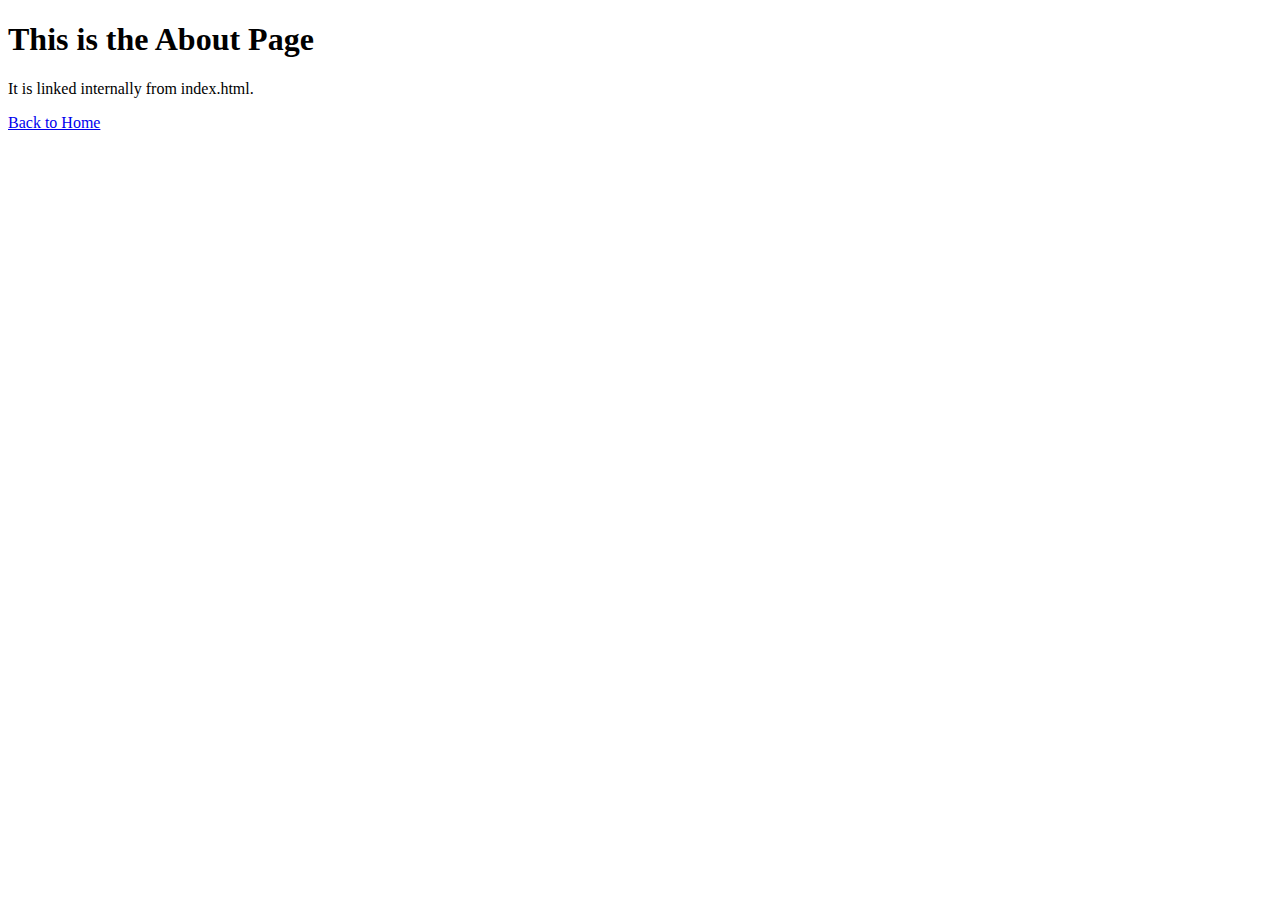
<file: .2.htm>
<!DOCTYPE html>
<html lang="en">
<head>
  <meta charset="UTF-8">
  <meta name="viewport" content="width=device-width, initial-scale=1.0">
  <title>About Page</title>
</head>
<body>
  <h1>This is the About Page</h1>
  <p>It is linked internally from index.html.</p>

  <!-- Back to Home -->
  <p><a href="index.html">Back to Home</a></p>
</body>
</html>
</file>
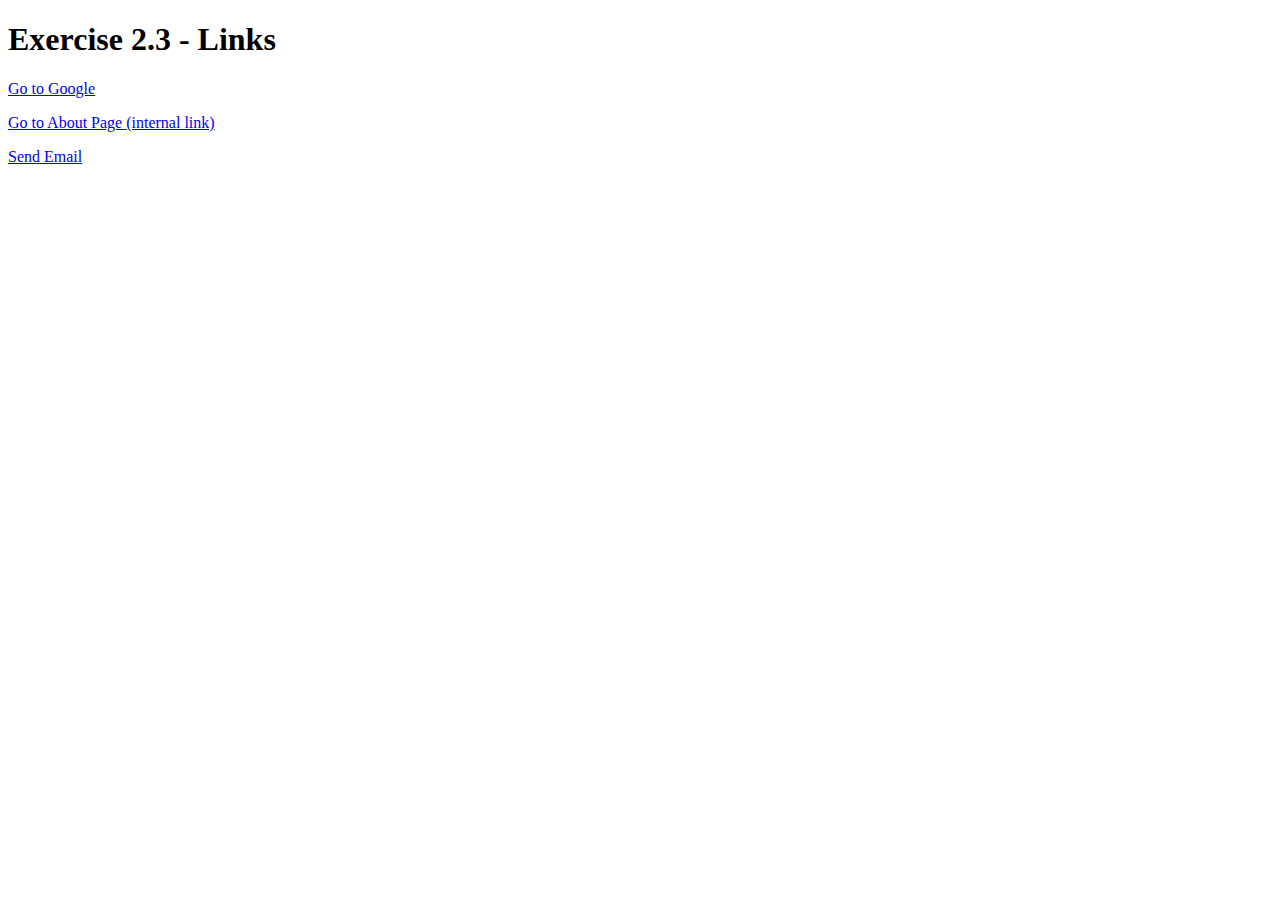
<file: 2.3.html>
<!DOCTYPE html>
<html lang="en">
<head>
  <meta charset="UTF-8">
  <meta name="viewport" content="width=device-width, initial-scale=1.0">
  <title>Exercise 2.3 - Links</title>
</head>
<body>
  <h1>Exercise 2.3 - Links</h1>

  <!-- a) External Link -->
  <p><a href="https://www.google.com" target="_blank">Go to Google</a></p>

  <!-- b) Internal Link -->
  <p><a href="about.html">Go to About Page (internal link)</a></p>

  <!-- c) Mailto Link -->
  <p><a href="mailto:someone@example.com">Send Email</a></p>
</body>
</html>
</file>
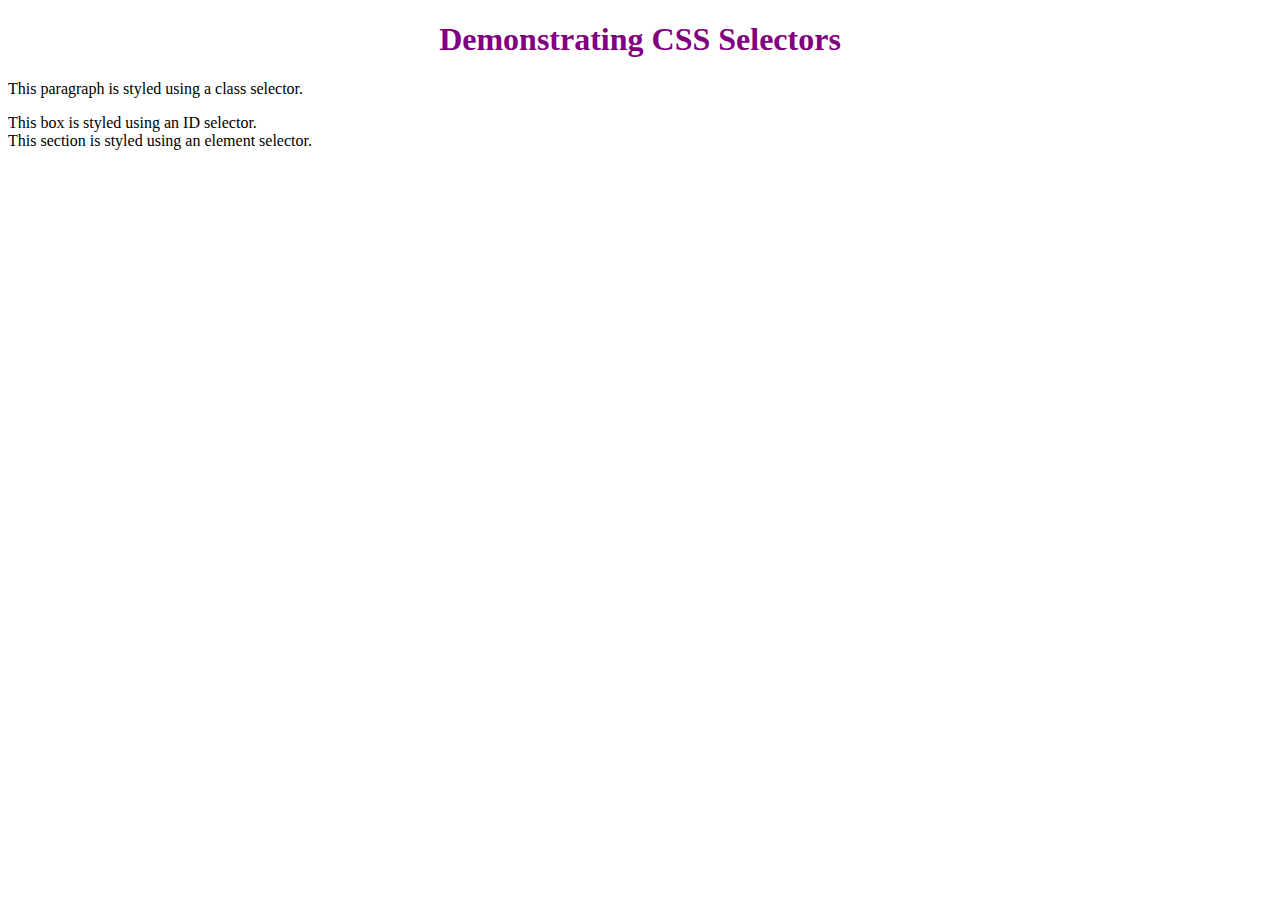
<file: 6.2.html>
<!DOCTYPE html>
<html lang="en">
<head>
    <meta charset="UTF-8">
    <meta name="viewport" content="width=device-width, initial-scale=1.0">
    <title>CSS Selectors Demo</title>
    <link rel="stylesheet" href="D:\PROJECT\section .css"> 
    <style>
        h1 {
            color: purple;
            text-align: center;
        }
    </style>
</head>
<body>
    <h1>Demonstrating CSS Selectors</h1>

    <p class="highlight">
        This paragraph is styled using a class selector.
    </p>

    <div id="unique-box">
        This box is styled using an ID selector.
    </div>

    <section>
        This section is styled using an element selector.
    </section>

</body>
</html>
</file>
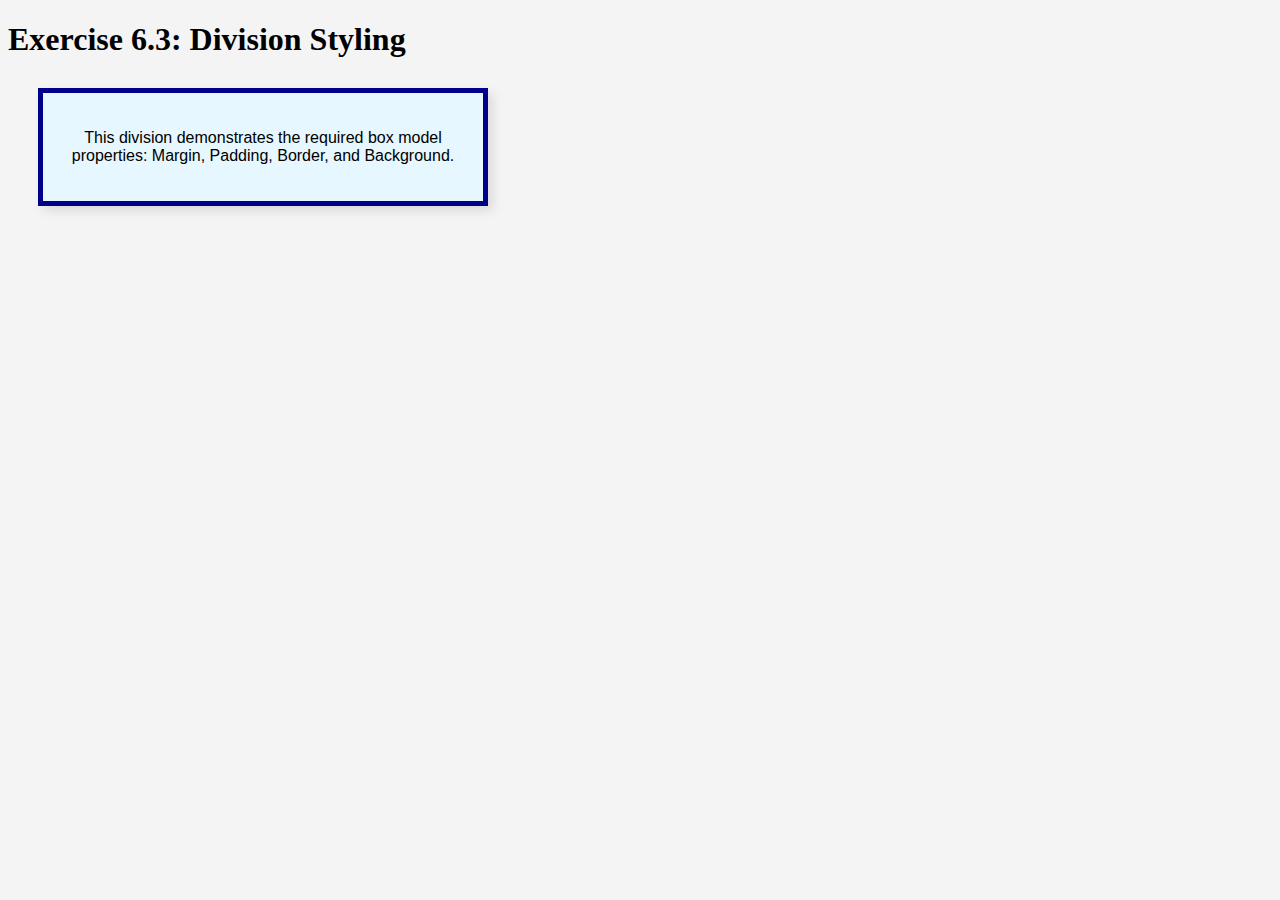
<file: 6.3.html>
<!DOCTYPE html>
<html lang="en">
<head>
    <meta charset="UTF-8">
    <meta name="viewport" content="width=device-width, initial-scale=1.0">
    <title>Division Styling Demo</title>
    <style>
        .styled-box {
            margin: 30px;
            padding: 20px;
            border: 5px solid darkblue;
            background-color: #e6f7ff;
            width: 400px; 
            font-family: Arial, sans-serif;
            text-align: center;
            box-shadow: 5px 5px 10px rgba(0, 0, 0, 0.1);
        }

        body {
            background-color: #f4f4f4;
        }
    </style>
</head>
<body>
    <h1>Exercise 6.3: Division Styling</h1>
    
    <div class="styled-box">
        <p>This division demonstrates the required box model properties: Margin, Padding, Border, and Background.</p>
    </div>
</body>
</html>
</file>
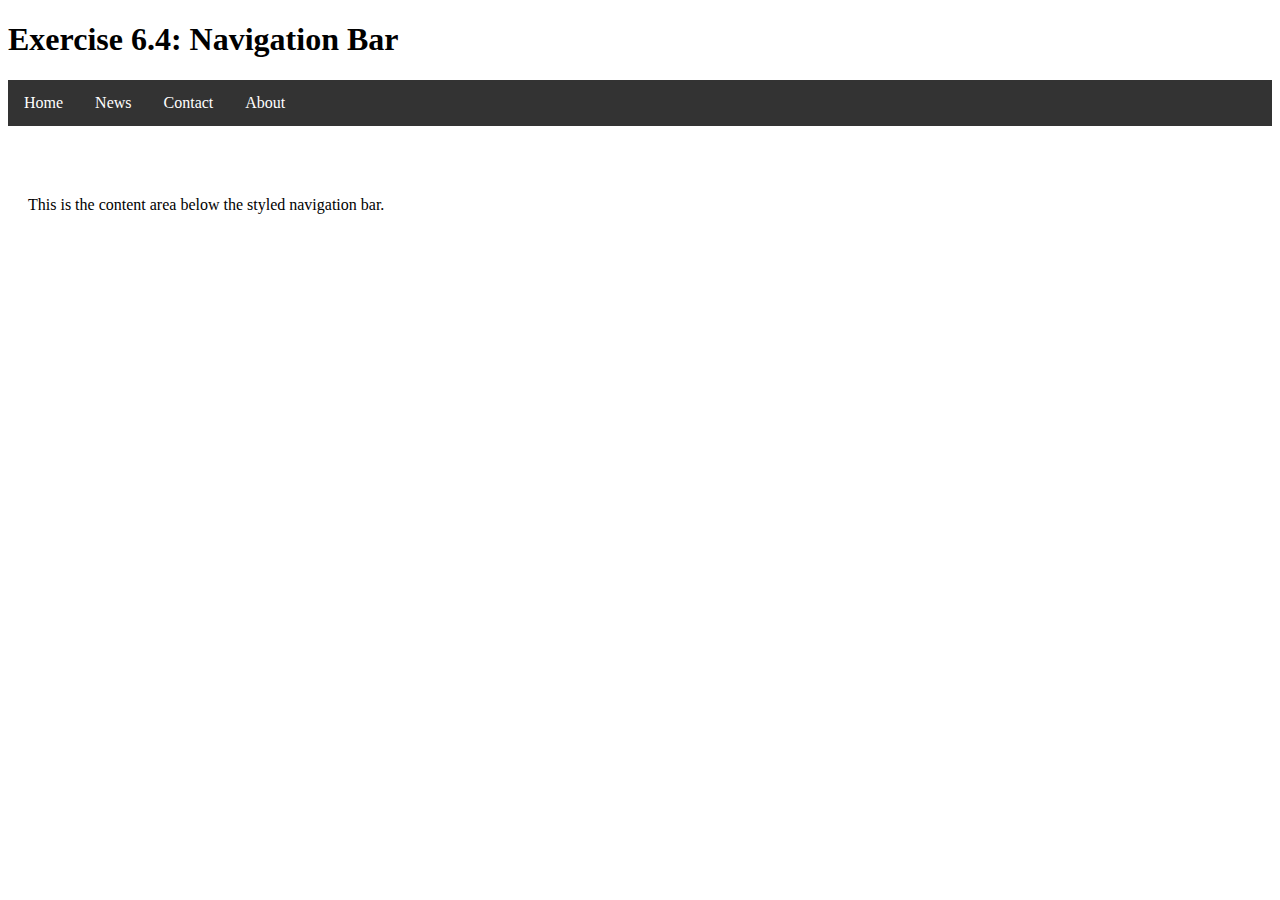
<file: 6.4.html>
<!DOCTYPE html>
<html lang="en">
<head>
    <meta charset="UTF-8">
    <meta name="viewport" content="width=device-width, initial-scale=1.0">
    <title>Navigation Bar Demo</title>
    <style>
        /* CSS for Exercise 6.4 */
        .navbar {
            list-style-type: none;
            margin: 0;
            padding: 0;
            overflow: hidden;
            background-color: #333;
        }

        .navbar li {
            float: left;
        }

        .navbar li a {
            display: block;
            color: white;
            text-align: center;
            padding: 14px 16px;
            text-decoration: none;
        }

        .navbar li a:hover {
            background-color: #555;
        }
    </style>
</head>
<body>
    <h1>Exercise 6.4: Navigation Bar</h1>
    
    <ul class="navbar">
        <li><a href="#home">Home</a></li>
        <li><a href="#news">News</a></li>
        <li><a href="#contact">Contact</a></li>
        <li><a href="#about">About</a></li>
    </ul>

    <p style="margin-top: 50px; padding: 20px;">This is the content area below the styled navigation bar.</p>
</body>
</html>
</file>
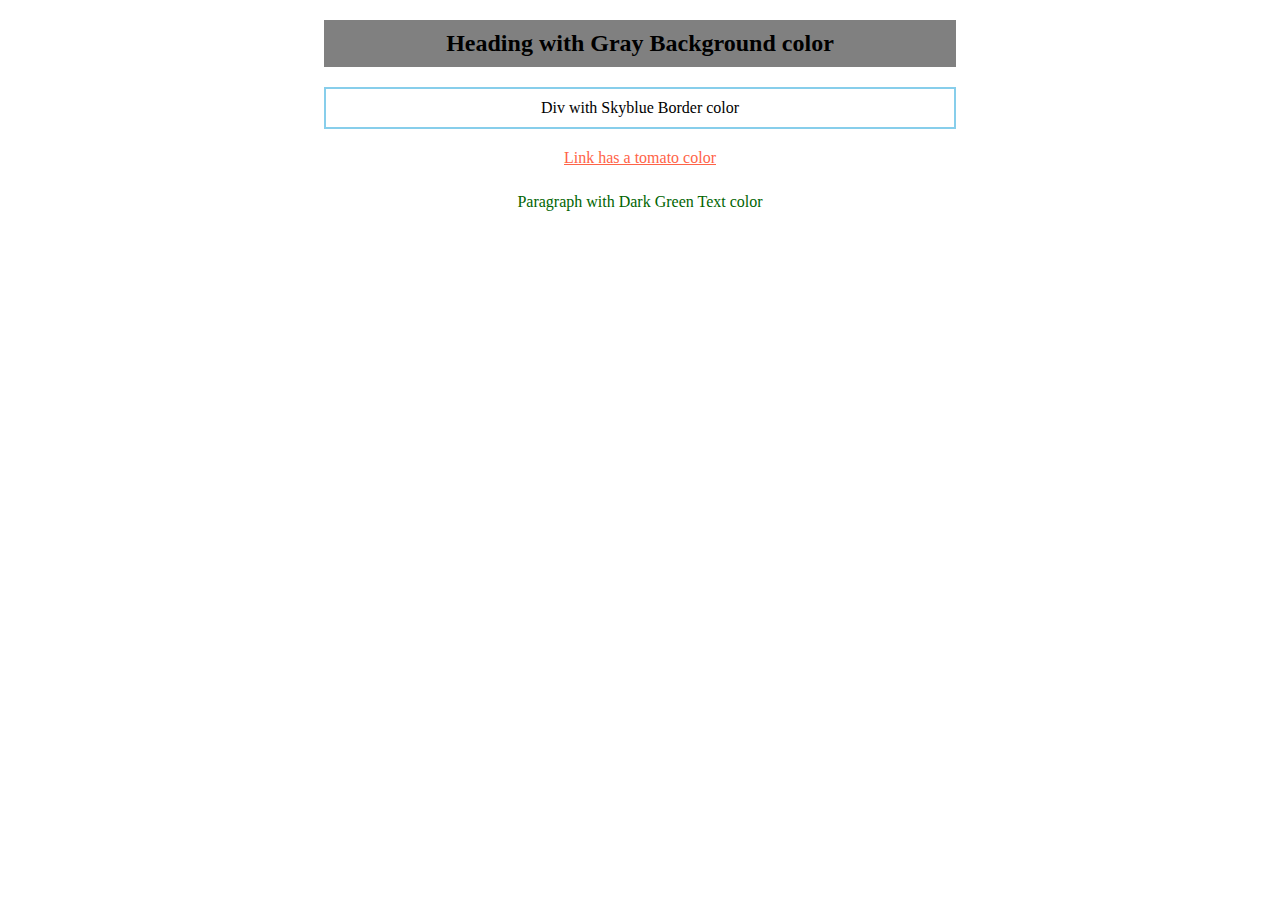
<file: HTML5.htm>
<!DOCTYPE html>
<html>

<head>
    <title>HTML Text Color</title>
    <style>
        center {
            width: 50%;
            margin: 0 auto;
        }
        h2, div, p, span {
            padding: 10px;
            margin-bottom: 20px;
        }
    </style>
</head>

<body>
    <center>
        <h2 style="background-color: gray;">
            Heading with Gray Background color
        </h2>

        <div style="border: 2px solid skyblue;">
            Div with Skyblue Border color
        </div>
        <span >
            <a href="#" style="color: #ff6347;">
                Link has a tomato color
            </a>
        </span>

        <p style="color: darkgreen;">
            Paragraph with Dark Green Text color
        </p>
        
    </center>

</body>

</html>
</file>
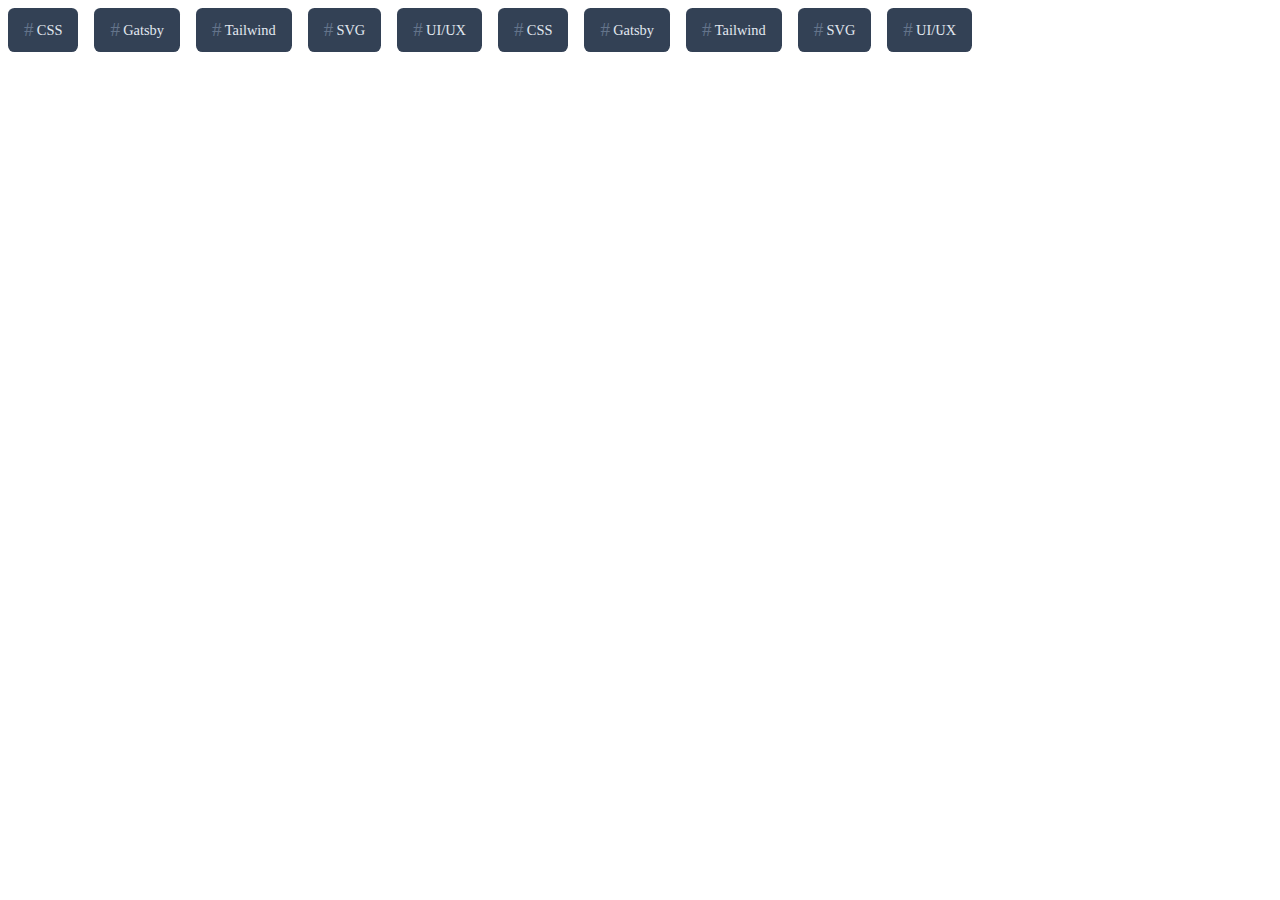
<file: index1.html>
<html>
    <link rel="stylesheet" href="1.css"
    <div class="tag-list" >
        <div class="inner">
            <div class="tag">
                <span>#</span>
            CSS</div> 
            <div class="tag">
                <span>#</span>
            Gatsby</div> <div class="tag">
                <span>#</span>
            Tailwind</div>
            <div class="tag">
                <span>#</span>
            SVG</div>
            <div class="tag">
                <span>#</span>
            UI/UX</div>
            <div class="tag">
                <span>#</span>
            CSS</div>
            <div class="tag">
                <span>#</span>
            Gatsby</div>
            <div class="tag">
                <span>#</span>
            Tailwind</div> 
            <div class="tag">
                <span>#</span>
            SVG</div> 
            <div class="tag">
                <span>#</span>
            UI/UX</div>      
                
        </div>

    </div>
</html>
</file>
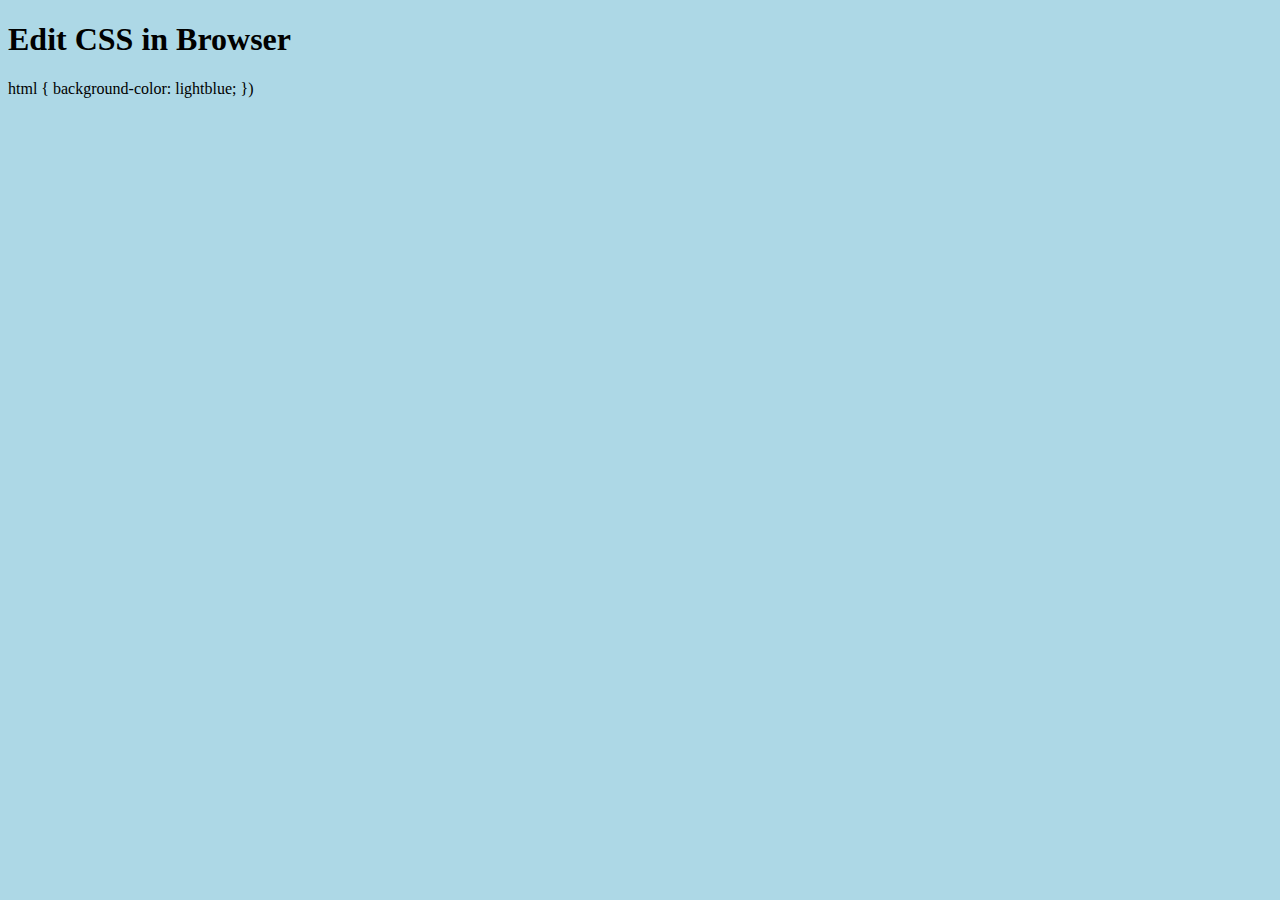
<file: Live color editor.html>
<!DOCTYPE html>
<html lang="en">
<head>
    <meta charset="UTF-8">
    <meta name="viewport" content="width=device-width, initial-scale=1.0">
    <title>Live CSS Editor</title>
</head>
<body>
    <h1>  Edit CSS in Browser</h1>
    <style style="display: block;" contenteditable="">
        html {
            background-color: lightblue;
        })
    </style>
    
</body>
</html>
</file>
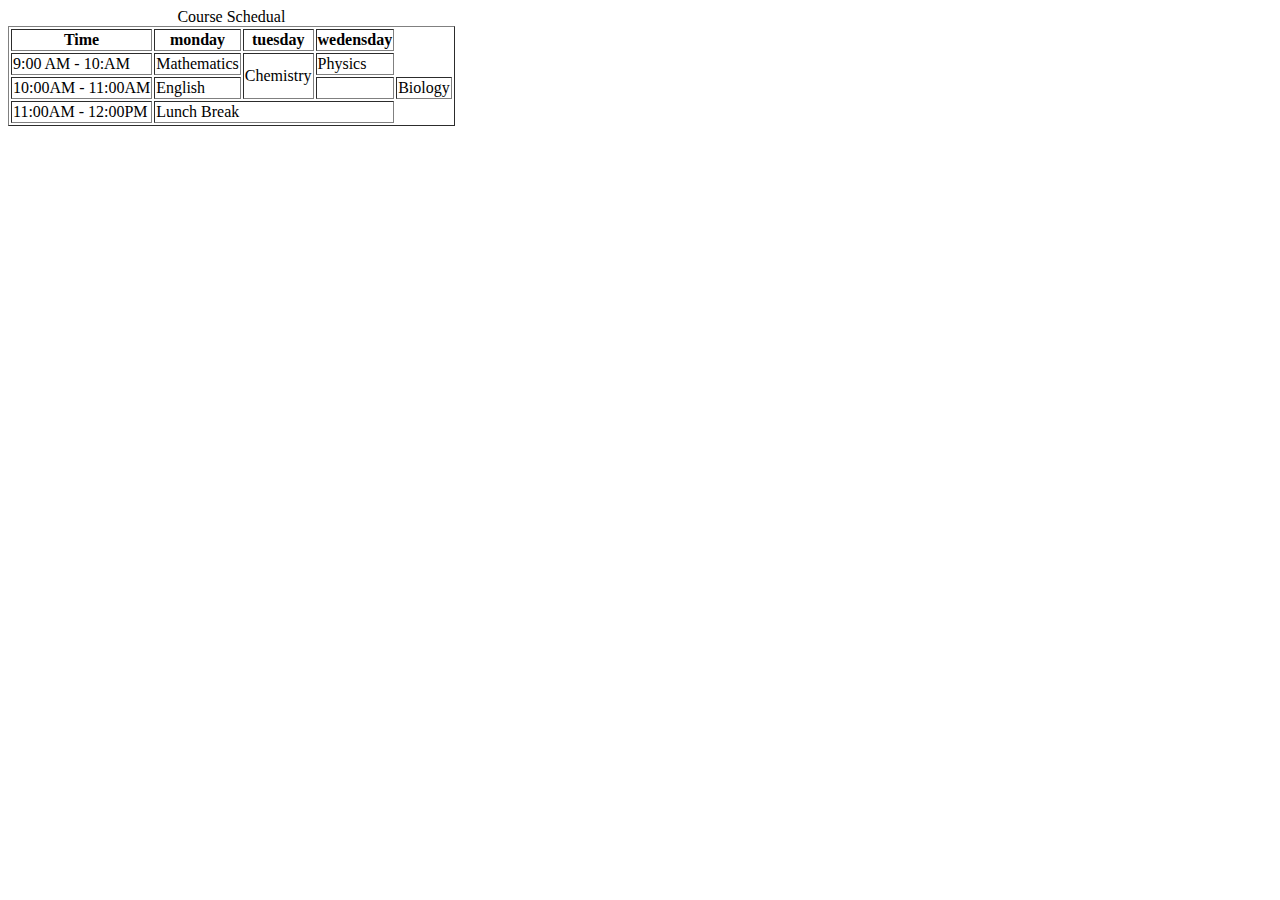
<file: tabale.htm>
<html>
    <head>
        <title>Tabale Tag</title>
    </head>
    <body>
        <table border="1">
            <caption> Course Schedual</caption>
            <tr>
                <th>Time </th>
                <th>monday</th>
                <th>tuesday</th>
                <th>wedensday</th>
                
            </tr>
            <tr>
                <td>9:00 AM - 10:AM</td>
                <td> Mathematics</td>
                <td rowspan="2">Chemistry</td>
                <td>Physics</td>
            </tr>
            <tr aria-rowspan="2">
                <td>10:00AM - 11:00AM</td>
                <td> English</td>
                <td> </td>
                <td rowspan="1">Biology </td>
            </tr>
            <tr>
                <td>
                    11:00AM - 12:00PM
                </td>
                <td colspan="3"> Lunch Break

                </td>
            </tr>

        </table>
    </body>
</html>
</file>
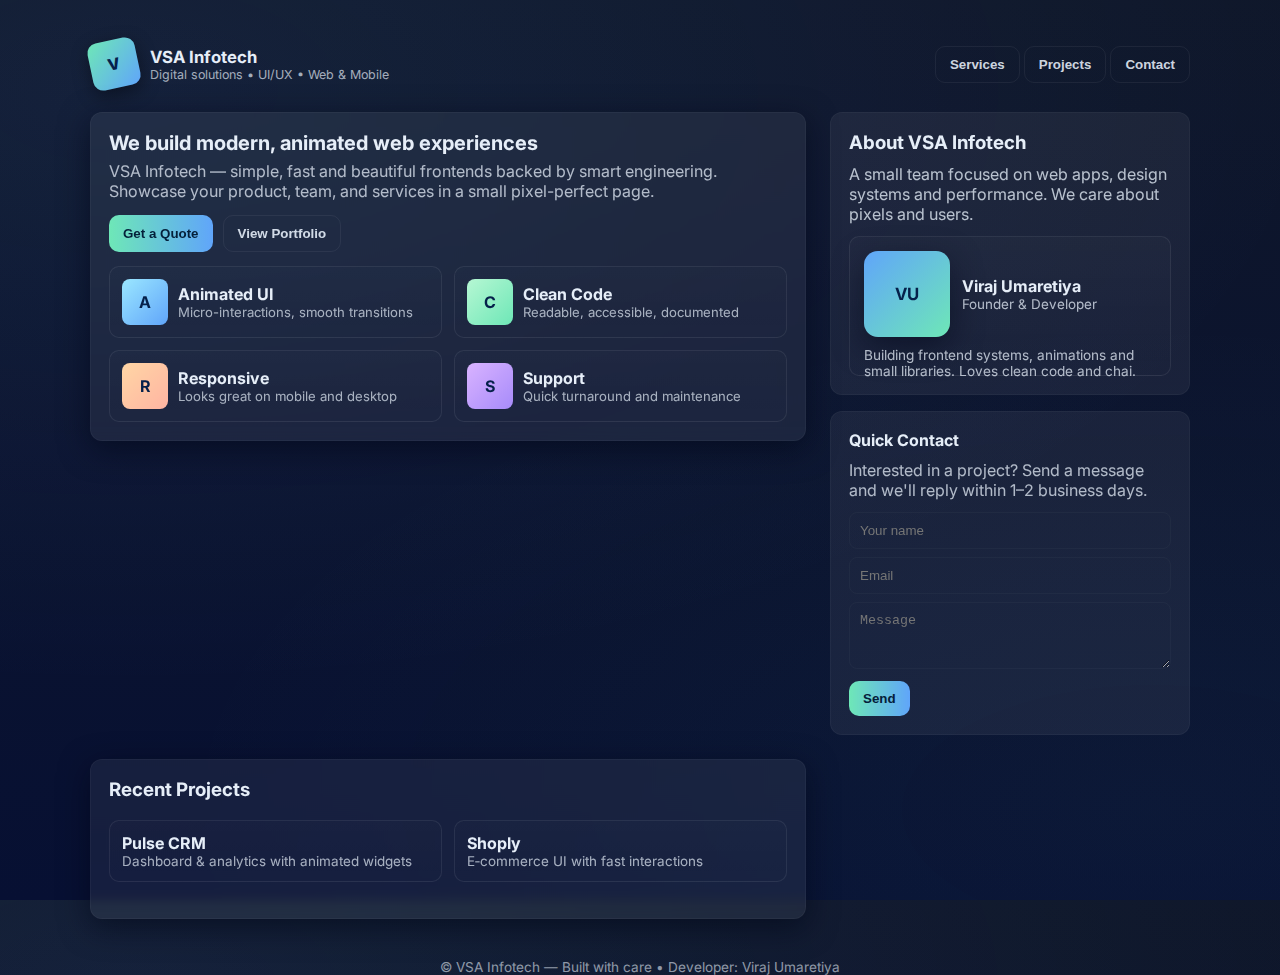
<file: vsa.html>
<!doctype html>

<html lang="en">
<head>
  <meta charset="utf-8" />
  <meta name="viewport" content="width=device-width,initial-scale=1" />
  <title>VSA Infotech — Company</title>
  <link href="https://fonts.googleapis.com/css2?family=Inter:wght@300;400;600;800&display=swap" rel="stylesheet">
  <style>
    :root{
      --bg1: #0f172a;
      --bg2: #071033;
      --card: rgba(255,255,255,0.06);
      --accent: #6ee7b7;
      --accent2: #60a5fa;
      --glass: rgba(255,255,255,0.04);
      --soft: rgba(255,255,255,0.08);
      color-scheme: dark;
    }
    *{box-sizing:border-box}
    html,body{height:100%}
    body{
      margin:0;
      font-family:Inter, system-ui, -apple-system, 'Segoe UI', Roboto, 'Helvetica Neue', Arial;
      background: radial-gradient(1200px 600px at 10% 10%, rgba(96,165,250,0.08), transparent),
                  radial-gradient(1000px 500px at 90% 90%, rgba(110,231,183,0.04), transparent),
                  linear-gradient(180deg,var(--bg1),var(--bg2));
      color:#e6eef8;
      -webkit-font-smoothing:antialiased;
      -moz-osx-font-smoothing:grayscale;
      padding:40px 24px;
      display:flex;
      align-items:flex-start;
      justify-content:center;
      gap:24px;
    }/* Page container */
.container{
  width:100%;
  max-width:1100px;
  display:grid;
  grid-template-columns: 1fr 360px;
  gap:24px;
  align-items:start;
}

/* Header */
header.site-header{
  grid-column:1 / -1;
  display:flex;
  justify-content:space-between;
  align-items:center;
  gap:16px;
}
.logo{
  display:flex;align-items:center;gap:12px;
}
.logo .mark{
  width:48px;height:48px;border-radius:10px;background:linear-gradient(135deg,var(--accent),var(--accent2));
  display:grid;place-items:center;font-weight:800;color:#05204a;box-shadow:0 6px 18px rgba(0,0,0,0.4);
  transform:rotate(-12deg);
  animation: float 4s ease-in-out infinite;
}
@keyframes float{0%{transform:translateY(0) rotate(-12deg)}50%{transform:translateY(-8px) rotate(-12deg)}100%{transform:translateY(0) rotate(-12deg)}}
.logo h1{font-size:1.05rem;margin:0}
.logo p{margin:0;font-size:0.78rem;color:rgba(230,238,248,0.7)}

/* Hero card */
.hero{
  background:linear-gradient(180deg, rgba(255,255,255,0.02), rgba(255,255,255,0.01));
  border-radius:14px;padding:22px;border:1px solid var(--glass);backdrop-filter: blur(6px);
  box-shadow: 0 8px 30px rgba(2,6,23,0.6);
}
.hero h2{margin:0 0 6px 0;font-size:1.25rem}
.hero p{margin:0 0 14px 0;color:rgba(230,238,248,0.75)}
.cta-row{display:flex;gap:10px}
.btn{padding:10px 14px;border-radius:10px;border:none;cursor:pointer;font-weight:600}
.btn-primary{background:linear-gradient(90deg,var(--accent),var(--accent2));color:#04203a}
.btn-ghost{background:transparent;border:1px solid rgba(255,255,255,0.06);color:rgba(230,238,248,0.9)}

/* Animated features */
.features{display:grid;grid-template-columns:repeat(2, minmax(0,1fr));gap:12px;margin-top:14px}
.feature{background:linear-gradient(180deg, rgba(255,255,255,0.01), transparent);padding:12px;border-radius:10px;border:1px solid var(--soft);display:flex;gap:10px;align-items:center}
.dot{width:46px;height:46px;border-radius:8px;display:grid;place-items:center;color:#05204a;font-weight:700}

/* Right column */
.side-panel{position:sticky;top:32px}
.card{background:var(--card);padding:18px;border-radius:12px;border:1px solid var(--glass)}

/* Team / developer card */
.team-card{display:flex;gap:14px;align-items:center}
.avatar{width:86px;height:86px;border-radius:14px;background:linear-gradient(135deg,var(--accent2),var(--accent));display:grid;place-items:center;font-weight:700;color:#05204a;font-size:1.05rem;box-shadow:0 10px 30px rgba(2,6,23,0.5)}
.member-info h3{margin:0;font-size:1rem}
.member-info p{margin:4px 0 0 0;font-size:0.84rem;color:rgba(230,238,248,0.75)}

/* Flip card for details */
.flip-wrap{perspective:1200px}
.flip{width:100%;height:140px;position:relative;transform-style:preserve-3d;transition:transform 0.7s cubic-bezier(.2,.9,.3,1)}
.flip:hover{transform:rotateY(12deg) translateY(-6px)}
.flip .face{position:absolute;inset:0;border-radius:10px;padding:14px;backface-visibility:hidden}
.front{background:linear-gradient(180deg, rgba(255,255,255,0.02), transparent);border:1px solid var(--soft)}
.back{transform:rotateY(180deg);background:linear-gradient(180deg, rgba(255,255,255,0.02), rgba(255,255,255,0.01));border:1px solid rgba(255,255,255,0.03)}

/* Skills bars */
.skill{margin-bottom:10px}
.skill .bar{height:10px;background:rgba(255,255,255,0.04);border-radius:8px;overflow:hidden}
.skill .fill{height:100%;width:0%;border-radius:8px;background:linear-gradient(90deg,var(--accent),var(--accent2));transition:width 1s ease-in-out}
.skill[data-pct="90"] .fill{width:90%}
.skill[data-pct="75"] .fill{width:75%}
.skill[data-pct="60"] .fill{width:60%}

/* Footer */
footer{grid-column:1/-1;margin-top:16px;color:rgba(230,238,248,0.6);font-size:0.85rem;text-align:center}

/* Responsive */
@media (max-width:980px){
  .container{grid-template-columns:1fr;}
  .side-panel{position:relative;top:auto}
}

  </style>
</head>
<body>
  <div class="container" role="main">
    <header class="site-header">
      <div class="logo" aria-hidden>
        <div class="mark">V</div>
        <div>
          <h1>VSA Infotech</h1>
          <p>Digital solutions • UI/UX • Web & Mobile</p>
        </div>
      </div>
      <nav aria-label="Main navigation">
        <button class="btn btn-ghost">Services</button>
        <button class="btn btn-ghost">Projects</button>
        <button class="btn btn-ghost">Contact</button>
      </nav>
    </header><section class="hero card">
  <h2>We build modern, animated web experiences</h2>
  <p>VSA Infotech — simple, fast and beautiful frontends backed by smart engineering. Showcase your product, team, and services in a small pixel-perfect page.</p>
  <div class="cta-row">
    <button class="btn btn-primary">Get a Quote</button>
    <button class="btn btn-ghost">View Portfolio</button>
  </div>

  <div class="features" aria-hidden>
    <div class="feature">
      <div class="dot" style="background:linear-gradient(135deg,#9be7ff,#60a5fa)">A</div>
      <div>
        <strong>Animated UI</strong>
        <div style="font-size:0.82rem;color:rgba(230,238,248,0.7)">Micro-interactions, smooth transitions</div>
      </div>
    </div>
    <div class="feature">
      <div class="dot" style="background:linear-gradient(135deg,#b6f7d3,#6ee7b7)">C</div>
      <div>
        <strong>Clean Code</strong>
        <div style="font-size:0.82rem;color:rgba(230,238,248,0.7)">Readable, accessible, documented</div>
      </div>
    </div>
    <div class="feature">
      <div class="dot" style="background:linear-gradient(135deg,#ffd6a5,#ffb4a2)">R</div>
      <div>
        <strong>Responsive</strong>
        <div style="font-size:0.82rem;color:rgba(230,238,248,0.7)">Looks great on mobile and desktop</div>
      </div>
    </div>
    <div class="feature">
      <div class="dot" style="background:linear-gradient(135deg,#d9b3ff,#a78bfa)">S</div>
      <div>
        <strong>Support</strong>
        <div style="font-size:0.82rem;color:rgba(230,238,248,0.7)">Quick turnaround and maintenance</div>
      </div>
    </div>
  </div>
</section>

<aside class="side-panel">
  <div class="card" style="margin-bottom:16px">
    <h3 style="margin:0 0 10px 0">About VSA Infotech</h3>
    <p style="margin:0 0 12px 0;color:rgba(230,238,248,0.78)">A small team focused on web apps, design systems and performance. We care about pixels and users.</p>
    <div class="flip-wrap" title="hover to interact">
      <div class="flip">
        <div class="face front">
          <div style="display:flex;align-items:center;gap:12px">
            <div class="avatar">VU</div>
            <div>
              <div style="font-weight:700">Viraj Umaretiya</div>
              <div style="font-size:0.84rem;color:rgba(230,238,248,0.75)">Founder & Developer</div>
            </div>
          </div>
          <div style="margin-top:10px;font-size:0.85rem;color:rgba(230,238,248,0.75)">Building frontend systems, animations and small libraries. Loves clean code and chai.</div>
        </div>
        <div class="face back">
          <div style="display:flex;flex-direction:column;gap:8px;height:100%">
            <div style="display:flex;justify-content:space-between;align-items:center">
              <strong>Contact</strong>
              <span style="font-size:0.85rem;color:rgba(230,238,248,0.7)">viraj@example.com</span>
            </div>
            <div class="skill" data-pct="90">
              <div style="display:flex;justify-content:space-between;font-size:0.82rem"><span>HTML/CSS</span><span>90%</span></div>
              <div class="bar"><div class="fill"></div></div>
            </div>
            <div class="skill" data-pct="75">
              <div style="display:flex;justify-content:space-between;font-size:0.82rem"><span>JavaScript</span><span>75%</span></div>
              <div class="bar"><div class="fill"></div></div>
            </div>
            <div class="skill" data-pct="60">
              <div style="display:flex;justify-content:space-between;font-size:0.82rem"><span>Design</span><span>60%</span></div>
              <div class="bar"><div class="fill"></div></div>
            </div>
          </div>
        </div>
      </div>
    </div>
  </div>

  <div class="card">
    <h4 style="margin:0 0 10px 0">Quick Contact</h4>
    <p style="margin:0 0 12px 0;color:rgba(230,238,248,0.75)">Interested in a project? Send a message and we'll reply within 1–2 business days.</p>
    <form onsubmit="event.preventDefault();alert('Message sent — demo only');" aria-label="Contact form">
      <input required placeholder="Your name" style="width:100%;padding:10px;border-radius:8px;border:1px solid rgba(255,255,255,0.03);background:transparent;color:inherit;margin-bottom:8px" />
      <input required placeholder="Email" style="width:100%;padding:10px;border-radius:8px;border:1px solid rgba(255,255,255,0.03);background:transparent;color:inherit;margin-bottom:8px" />
      <textarea required placeholder="Message" rows="3" style="width:100%;padding:10px;border-radius:8px;border:1px solid rgba(255,255,255,0.03);background:transparent;color:inherit;margin-bottom:8px"></textarea>
      <button class="btn btn-primary" type="submit">Send</button>
    </form>
  </div>
</aside>

<section class="hero card" style="min-height:160px">
  <h3 style="margin-top:0">Recent Projects</h3>
  <div style="display:grid;grid-template-columns:repeat(2,1fr);gap:12px;margin-top:12px">
    <div style="padding:12px;border-radius:10px;border:1px solid var(--soft);background:linear-gradient(180deg, rgba(255,255,255,0.01), transparent)">
      <strong>Pulse CRM</strong>
      <div style="font-size:0.84rem;color:rgba(230,238,248,0.7)">Dashboard & analytics with animated widgets</div>
    </div>
    <div style="padding:12px;border-radius:10px;border:1px solid var(--soft);background:linear-gradient(180deg, rgba(255,255,255,0.01), transparent)">
      <strong>Shoply</strong>
      <div style="font-size:0.84rem;color:rgba(230,238,248,0.7)">E‑commerce UI with fast interactions</div>
    </div>
  </div>
</section>

<footer>
  © VSA Infotech — Built with care • Developer: Viraj Umaretiya
</footer>

  </div>  <script>
    // small progressive enhancement: animate skill bars when visible
    (function(){
      try{
        const skills = document.querySelectorAll('.skill');
        const obs = new IntersectionObserver(entries=>{
          entries.forEach(e=>{
            if(e.isIntersecting){
              const pct = e.target.getAttribute('data-pct')||'50';
              const fill = e.target.querySelector('.fill');
              setTimeout(()=>fill.style.width = pct+'%',100);
              obs.unobserve(e.target);
            }
          })
        },{threshold:0.25});
        skills.forEach(s=>obs.observe(s));
      }catch(e){/* no-op */}
    })();
  </script></body>
</html>
</file>
<file: 1.css>
/*@viraj*/

.tag-list{
    width: 30rem;
    font-family:"Monteserrat";
    position: relative;
    overflow: hidden;

}
.inner{
    width: fit-content;
    display: flex;
    gap: 1rem;
    animation: loop 5s liner infinite;

}

.tag{
    display: flex;
    align-items: center;
    gap: 0 0.2rem;
    color: #e2e8f0;
   font-size: 0.9rem;
   background-color: #334155;
   padding: 0.7rem 1rem;
   border-radius: 0.4rem;
   box-shadow: 
   0 0.1rem 0.2rem #00000033,
   0 0.1rem 0.2rem #0000004d,
   0 0.2rem 1.5rem #00000066,
}

.tag span{
    font-size: 1.2rem;
    color: #64748b;

}

.fade{
    position: absolute;
    background: linear-gradient(90deg, #1e293b, transpaerent 70%, #1e293b);
    inset: 0;
    pointer-events: none;

}

@keyframes loop{
    0%{
        transform: translateX(0);
    }
    100%{
        transform: translateX(-50%);
        
    }
}
</file>
